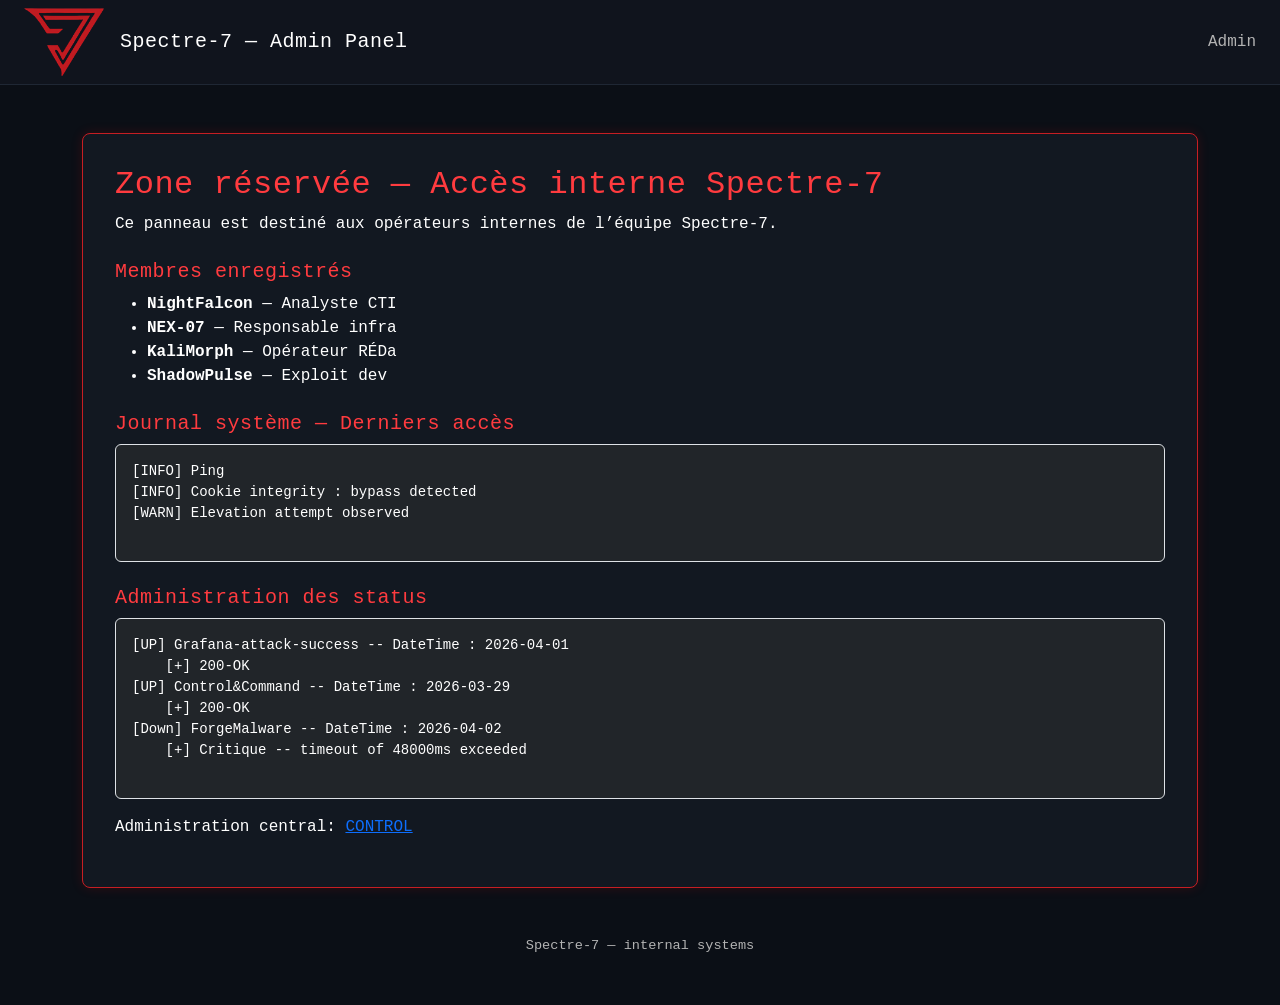
<file: Web/upload-php/html/admin.html>
<!DOCTYPE html>
<html lang="fr">

<head>
    <meta charset="UTF-8">
    <meta name="viewport" content="width=device-width, initial-scale=1.0">
    <title>Panneau Administrateur — Spectre-7</title>

    <link href="https://cdn.jsdelivr.net/npm/bootstrap@5.3.0/dist/css/bootstrap.min.css" rel="stylesheet">
    <link rel="stylesheet" href="./css/style.css">
</head>

<body>

    <header class="header d-flex justify-content-between align-items-center px-4 py-2">
        <div class="d-flex align-items-center">
            <img src="./images/logo.png" class="spectre-logo me-3">
            <h1 class="h5 mb-0 text-white">Spectre-7 — Admin Panel</h1>
        </div>
        <div><span class="text-muted">Admin</span></div>
    </header>

    <main class="container py-5">

        <div class="challenge-box">
            <h2 class="challenge-title">Zone réservée — Accès interne Spectre-7</h2>
            <p>Ce panneau est destiné aux opérateurs internes de l’équipe Spectre-7.</p>

            <div class="mt-4">
                <h5>Membres enregistrés</h5>
                <ul>
                    <li><strong>NightFalcon</strong> — Analyste CTI</li>
                    <li><strong>NEX-07</strong> — Responsable infra</li>
                    <li><strong>KaliMorph</strong> — Opérateur RÉDa</li>
                    <li><strong>ShadowPulse</strong> — Exploit dev</li>
                </ul>
            </div>

            <div class="mt-4">
                <h5>Journal système — Derniers accès</h5>
                <pre class="bg-dark p-3 border rounded">
[INFO] Ping
[INFO] Cookie integrity : bypass detected
[WARN] Elevation attempt observed
                </pre>
            </div>


            <div class="mt-4">
                <h5>Administration des status</h5>
                <pre class="bg-dark p-3 border rounded">
[UP] Grafana-attack-success -- DateTime : 2026-04-01
    [+] 200-OK
[UP] Control&Command -- DateTime : 2026-03-29
    [+] 200-OK
[Down] ForgeMalware -- DateTime : 2026-04-02
    [+] Critique -- timeout of 48000ms exceeded
                </pre>
                <p>Administration central: <a href="./controle.html">CONTROL</a></p>
            </div>
        </div>

        <div class="footer text-center mt-5">Spectre-7 — internal systems</div>

    </main>

    <script src="https://cdn.jsdelivr.net/npm/bootstrap@5.3.0/dist/js/bootstrap.bundle.min.js"></script>
</body>

</html>
</file>
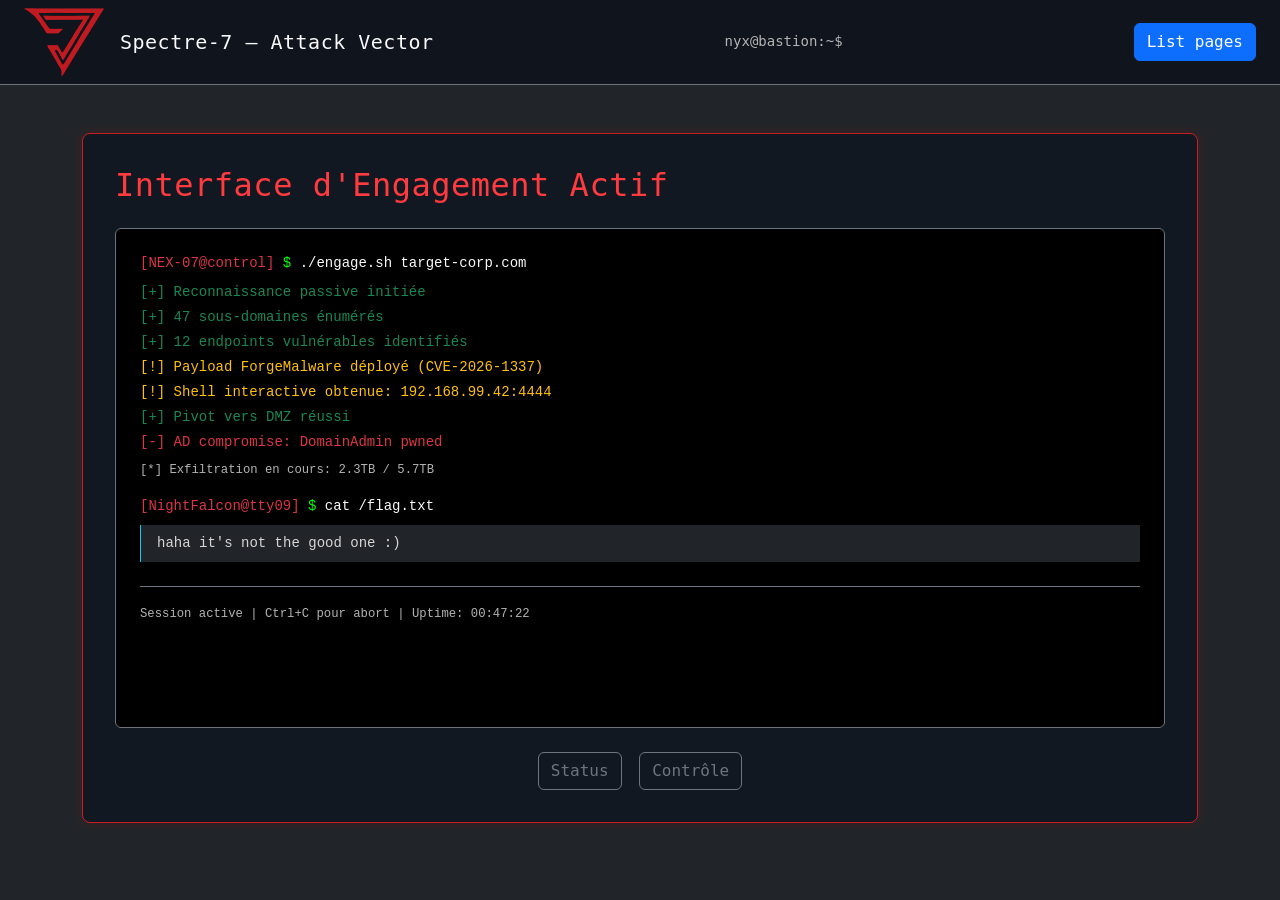
<file: Web/upload-php/html/attack.html>
<!doctype html>
<html lang="fr">
  <head>
    <meta charset="UTF-8" />
    <meta name="viewport" content="width=device-width, initial-scale=1.0" />
    <title>Spectre-7 — Attack Vector</title>

    <link
      href="https://cdn.jsdelivr.net/npm/bootstrap@5.3.0/dist/css/bootstrap.min.css"
      rel="stylesheet"
    />
    <link rel="stylesheet" href="./css/style.css" />
  </head>

  <body class="bg-dark text-light">
    <header class="header d-flex justify-content-between align-items-center px-4 py-2 border-bottom border-secondary">
    <div class="d-flex align-items-center">
        <img src="./images/logo.png" class="spectre-logo me-3">
        <h1 class="h5 mb-0">Spectre-7 — Attack Vector</h1>
    </div>
    <div class="text-muted small">nyx@bastion:~$</div>
    <button class="btn btn-primary" type="button" data-bs-toggle="offcanvas" data-bs-target="#offcanvasScrolling" aria-controls="offcanvasScrolling">List pages</button>

    <div class="offcanvas offcanvas-start text-bg-dark" data-bs-scroll="true" data-bs-backdrop="false" tabindex="-1" id="offcanvasScrolling" aria-labelledby="offcanvasScrollingLabel">
      <div class="offcanvas-header">
        <h5 class="offcanvas-title" id="offcanvasScrollingLabel">Menu</h5>
        <button type="button" class="btn-close" data-bs-dismiss="offcanvas" aria-label="Close"></button>
      </div>
      <div class="offcanvas-body">
        <ul>
            <li><a href="./status.html">Status</a></li>
            <li><a href="./renseignement.php">Renseignement</a></li>
            <li><a href="./attack.html">Attack</a></li>
        </ul>
      </div>
    </header>

    <main class="container py-5">
      <div class="challenge-box">
        <h2 class="challenge-title mb-4">Interface d'Engagement Actif</h2>

        <!-- Terminal minimal -->
        <div
          class="terminal bg-black border border-secondary rounded p-4"
          style="
            font-family: &quot;Courier New&quot;, monospace;
            font-size: 14px;
            height: 500px;
            overflow-y: auto;
          "
        >
          <div class="mb-2">
            <span class="text-danger">[NEX-07@control]</span>
            <span class="text-green">$</span> ./engage.sh target-corp.com
          </div>

          <div class="text-success mb-1">
            [+] Reconnaissance passive initiée
          </div>
          <div class="text-success mb-1">[+] 47 sous-domaines énumérés</div>
          <div class="text-success mb-1">
            [+] 12 endpoints vulnérables identifiés
          </div>

          <div class="text-warning mb-1">
            [!] Payload ForgeMalware déployé (CVE-2026-1337)
          </div>
          <div class="text-warning mb-1">
            [!] Shell interactive obtenue: 192.168.99.42:4444
          </div>

          <div class="text-success mb-1">[+] Pivot vers DMZ réussi</div>
          <div class="text-danger mb-2">
            [-] AD compromise: DomainAdmin pwned
          </div>

          <div class="text-muted mb-3 small">
            [*] Exfiltration en cours: 2.3TB / 5.7TB
          </div>

          <span class="text-danger">[NightFalcon@tty09]</span>
          <span class="text-green">$</span> cat /flag.txt
          <div class="text-info mt-2 p-2 bg-dark border-start border-info ps-3">
            haha it's not the good one :)
          </div>

          <div class="mt-4 pt-3 border-top border-secondary">
            <span class="text-muted small"
              >Session active | Ctrl+C pour abort | Uptime: 00:47:22</span
            >
          </div>
        </div>

        <!-- Liens basiques -->
        <div class="text-center mt-4">
          <a href="./status.html" class="btn btn-outline-secondary me-2"
            ><i class="fas fa-arrow-left"></i> Status</a
          >
          <a href="./controle.html" class="btn btn-outline-secondary"
            ><i class="fas fa-images"></i> Contrôle</a
          >
        </div>
      </div>
    </main>

    <script src="https://cdn.jsdelivr.net/npm/bootstrap@5.3.0/dist/js/bootstrap.bundle.min.js"></script>
  </body>
</html>
</file>
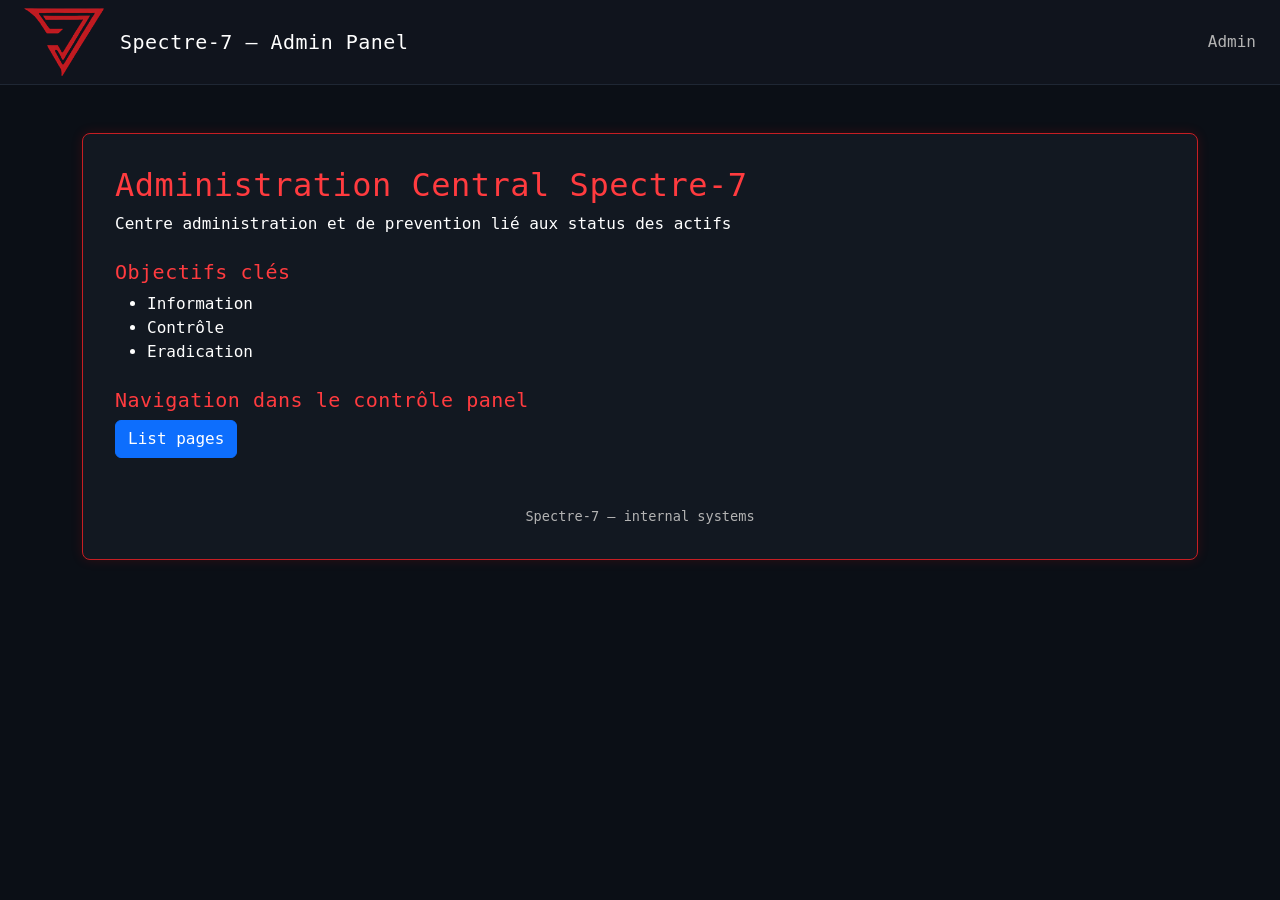
<file: Web/upload-php/html/controle.html>
<!DOCTYPE html>
<html lang="fr">

<head>
    <meta charset="UTF-8">
    <meta name="viewport" content="width=device-width, initial-scale=1.0">
    <title>Panneau Administrateur — Spectre-7</title>

    <link href="https://cdn.jsdelivr.net/npm/bootstrap@5.3.0/dist/css/bootstrap.min.css" rel="stylesheet">
    <link rel="stylesheet" href="./css/style.css">
</head>

<body>

    <header class="header d-flex justify-content-between align-items-center px-4 py-2">
        <div class="d-flex align-items-center">
            <img src="./images/logo.png" class="spectre-logo me-3">
            <h1 class="h5 mb-0 text-white">Spectre-7 — Admin Panel</h1>
        </div>
        <div><span class="text-muted">Admin</span></div>
    </header>

    <main class="container py-5">

        <div class="challenge-box">
            <h2 class="challenge-title">Administration Central Spectre-7</h2>
            <p>Centre administration et de prevention lié aux status des actifs</p>

            <div class="mt-4">
                <h5>Objectifs clés</h5>
                <ul>
                    <li>Information</li>
                    <li>Contrôle</li>
                    <li>Eradication</li>
                </ul>
            </div>

            <div class="mt-4">
                <h5>Navigation dans le contrôle panel</h5>

                <button class="btn btn-primary" type="button" data-bs-toggle="offcanvas"
                    data-bs-target="#offcanvasScrolling" aria-controls="offcanvasScrolling">List pages</button>

                <div class="offcanvas offcanvas-start text-bg-dark" data-bs-scroll="true" data-bs-backdrop="false" tabindex="-1"
                    id="offcanvasScrolling" aria-labelledby="offcanvasScrollingLabel">
                    <div class="offcanvas-header">
                        <h5 class="offcanvas-title" id="offcanvasScrollingLabel">Menu</h5>
                        <button type="button" class="btn-close" data-bs-dismiss="offcanvas" aria-label="Close"></button>
                    </div>
                    <div class="offcanvas-body">
                        <ul>
                            <li><a href="./status.html">Status</a></li>
                            <li><a href="./renseignement.php">Renseignement</a></li>
                            <li><a href="./attack.html">Attack</a></li>
                        </ul>
                    </div>
                </div>
            </div>


       

        <div class="footer text-center mt-5">Spectre-7 — internal systems</div>

    </main>

    <script src="https://cdn.jsdelivr.net/npm/bootstrap@5.3.0/dist/js/bootstrap.bundle.min.js"></script>
</body>

</html>
</file>
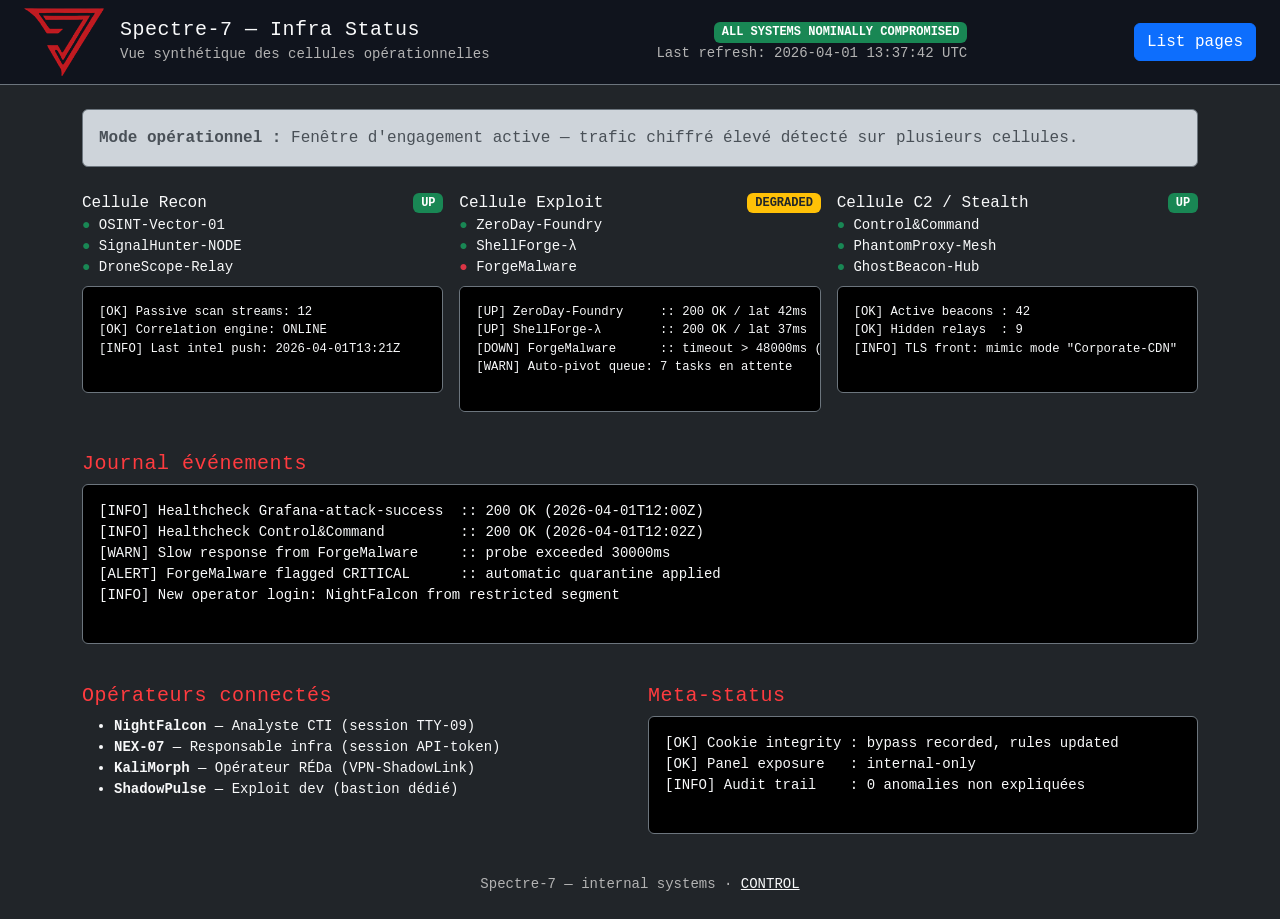
<file: Web/upload-php/html/status.html>
<!DOCTYPE html>
<html lang="fr">
<head>
    <meta charset="UTF-8">
    <title>Spectre-7 — Status Infra</title>
    <link href="https://cdn.jsdelivr.net/npm/bootstrap@5.3.0/dist/css/bootstrap.min.css" rel="stylesheet">
    <link rel="stylesheet" href="./css/style.css">
</head>

<body class="bg-dark text-light">

<header class="header d-flex justify-content-between align-items-center px-4 py-2 border-bottom border-secondary">
    <div class="d-flex align-items-center">
        <img src="./images/logo.png" class="spectre-logo me-3">
        <div>
            <h1 class="h5 mb-0">Spectre-7 — Infra Status</h1>
            <small class="text-muted">Vue synthétique des cellules opérationnelles</small>
        </div>
    </div>
    <div class="text-end">
        <div class="badge bg-success">ALL SYSTEMS NOMINALLY COMPROMISED</div>
        <div class="small text-muted">Last refresh: 2026-04-01 13:37:42 UTC</div>
    </div>
    <button class="btn btn-primary" type="button" data-bs-toggle="offcanvas"
                    data-bs-target="#offcanvasScrolling" aria-controls="offcanvasScrolling">List pages</button>

    <div class="offcanvas offcanvas-start text-bg-dark" data-bs-scroll="true" data-bs-backdrop="false" tabindex="-1"
        id="offcanvasScrolling" aria-labelledby="offcanvasScrollingLabel">
        <div class="offcanvas-header">
            <h5 class="offcanvas-title" id="offcanvasScrollingLabel">Menu</h5>
            <button type="button" class="btn-close" data-bs-dismiss="offcanvas" aria-label="Close"></button>
        </div>
        <div class="offcanvas-body">
            <ul>
                <li><a href="./status.html">Status</a></li>
                <li><a href="./renseignement.php">Renseignement</a></li>
                <li><a href="./attack.html">Attack</a></li>
            </ul>
        </div>
    </div>
</header>

<main class="container py-4">

    <!-- Bandeau global -->
    <div class="mb-4">
        <div class="alert alert-dark border-secondary mb-2">
            <strong>Mode opérationnel :</strong> Fenêtre d'engagement active — trafic chiffré élevé détecté sur plusieurs cellules.
        </div>
    </div>

    <!-- Grille des "services" -->
    <div class="row g-3">

        <!-- Colonne 1 -->
        <div class="col-md-4">
            <div class=" border-secondary h-100">
                <div class="card-header d-flex justify-content-between align-items-center">
                    <span>Cellule Recon</span>
                    <span class="badge bg-success">UP</span>
                </div>
                <div class="card-body small">
                    <ul class="list-unstyled mb-2">
                        <li><span class="text-success">●</span> OSINT-Vector-01</li>
                        <li><span class="text-success">●</span> SignalHunter-NODE</li>
                        <li><span class="text-success">●</span> DroneScope-Relay</li>
                    </ul>
                    <pre class="bg-black p-3 border border-secondary rounded small">
[OK] Passive scan streams: 12
[OK] Correlation engine: ONLINE
[INFO] Last intel push: 2026-04-01T13:21Z
                    </pre>
                </div>
            </div>
        </div>

        <!-- Colonne 2 -->
        <div class="col-md-4">
            <div class="border-secondary h-100">
                <div class="card-header d-flex justify-content-between align-items-center">
                    <span>Cellule Exploit</span>
                    <span class="badge bg-warning text-dark">DEGRADED</span>
                </div>
                <div class="card-body small">
                    <ul class="list-unstyled mb-2">
                        <li><span class="text-success">●</span> ZeroDay-Foundry</li>
                        <li><span class="text-success">●</span> ShellForge-λ</li>
                        <li><span class="text-danger">●</span> ForgeMalware</li>
                    </ul>
                    <pre class="bg-black p-3 border border-secondary rounded small"">
[UP] ZeroDay-Foundry     :: 200 OK / lat 42ms
[UP] ShellForge-λ        :: 200 OK / lat 37ms
[DOWN] ForgeMalware      :: timeout > 48000ms (critical)
[WARN] Auto-pivot queue: 7 tasks en attente
                    </pre>
                </div>
            </div>
        </div>

        <!-- Colonne 3 -->
        <div class="col-md-4">
            <div class="border-secondary h-100">
                <div class="card-header d-flex justify-content-between align-items-center">
                    <span>Cellule C2 / Stealth</span>
                    <span class="badge bg-success">UP</span>
                </div>
                <div class="card-body small">
                    <ul class="list-unstyled mb-2">
                        <li><span class="text-success">●</span> Control&Command</li>
                        <li><span class="text-success">●</span> PhantomProxy-Mesh</li>
                        <li><span class="text-success">●</span> GhostBeacon-Hub</li>
                    </ul>
                    <pre class="bg-black p-3 border border-secondary rounded small">
[OK] Active beacons : 42
[OK] Hidden relays  : 9
[INFO] TLS front: mimic mode "Corporate-CDN"
                    </pre>
                </div>
            </div>
        </div>
    </div>

    <!-- Journal système style Centreon -->
    <div class="mt-4">
        <h5>Journal événements</h5>
        <pre class="bg-black p-3 border border-secondary rounded small">
[INFO] Healthcheck Grafana-attack-success  :: 200 OK (2026-04-01T12:00Z)
[INFO] Healthcheck Control&Command         :: 200 OK (2026-04-01T12:02Z)
[WARN] Slow response from ForgeMalware     :: probe exceeded 30000ms
[ALERT] ForgeMalware flagged CRITICAL      :: automatic quarantine applied
[INFO] New operator login: NightFalcon from restricted segment
        </pre>
    </div>

    <!-- Petit bloc membre / fluff -->
    <div class="mt-4 row g-3">
        <div class="col-md-6">
            <h5>Opérateurs connectés</h5>
            <ul class="small">
                <li><strong>NightFalcon</strong> — Analyste CTI (session TTY-09)</li>
                <li><strong>NEX-07</strong> — Responsable infra (session API-token)</li>
                <li><strong>KaliMorph</strong> — Opérateur RÉDa (VPN-ShadowLink)</li>
                <li><strong>ShadowPulse</strong> — Exploit dev (bastion dédié)</li>
            </ul>
        </div>
        <div class="col-md-6">
            <h5>Meta-status</h5>
            <pre class="bg-black p-3 border border-secondary rounded small">
[OK] Cookie integrity : bypass recorded, rules updated
[OK] Panel exposure   : internal-only
[INFO] Audit trail    : 0 anomalies non expliquées
            </pre>
        </div>
    </div>

    <div class="text-center text-muted mt-4 small">
        Spectre-7 — internal systems · <a href="./controle.html" class="link-light">CONTROL</a>
    </div>

</main>

<script src="https://cdn.jsdelivr.net/npm/bootstrap@5.3.0/dist/js/bootstrap.bundle.min.js"></script>
</body>
</html>
</file>
<file: Web/upload-php/html/css/style.css>
:root {
    /* PALETTE SPECTRE-7 */
    --black: #000000;
    --dark-bg: #0b0f16;
    --panel-bg: #121821;

    --dark-red: #7f1518;
    --mid-red: #c61e23;
    --bright-red: #ff3b3f;
    --red-glow: rgba(255, 0, 0, 0.15);

    --grey: #b3b3b3;
    --light-grey: #d6d6d6;
    --white: #ffffff;

    --border: #1f2734;
}

/* GLOBAL */
body {
    background: var(--dark-bg);
    color: var(--white);
    font-family: Consolas, monospace;
}

/* PANELS (login, challenge box, etc.) */
.login-box,
.challenge-box {
    background: var(--panel-bg);
    border: 1px solid var(--mid-red);
    padding: 2rem;
    border-radius: 8px;
    box-shadow: 0 0 12px var(--red-glow);
}

/* TITRES */
h1,
h2,
h3,
h4,
h5 {
    color: var(--bright-red);
    letter-spacing: 0.5px;
}

.spectre-logo {
    width: 80px;
}

/* BOUTONS */
.btn-red {
    background: var(--mid-red);
    border: 1px solid var(--bright-red);
    color: var(--white);
    transition: all 0.2s ease-in-out;
}

.btn-red:hover {
    background: var(--bright-red);
    box-shadow: 0 0 8px var(--red-glow);
}

/* TEXTE SECONDAIRE */
.text-muted {
    color: var(--grey) !important;
}

.text-info {
    color: var(--light-grey) !important;
}

/* HEADER */
.header {
    background: #10141d;
    border-bottom: 1px solid var(--border);
}

/* FOOTER */
.footer {
    color: var(--grey);
    font-size: 0.85rem;
    margin-top: 4rem;
}

.terminal {
    line-height: 1.5;
}

.text-green {
    color: #00ff00;
}

.text-danger {
    color: #ff4444;
}

.text-warning {
    color: #ffaa00;
}

.text-info {
    color: #00aaff;
}
</file>
